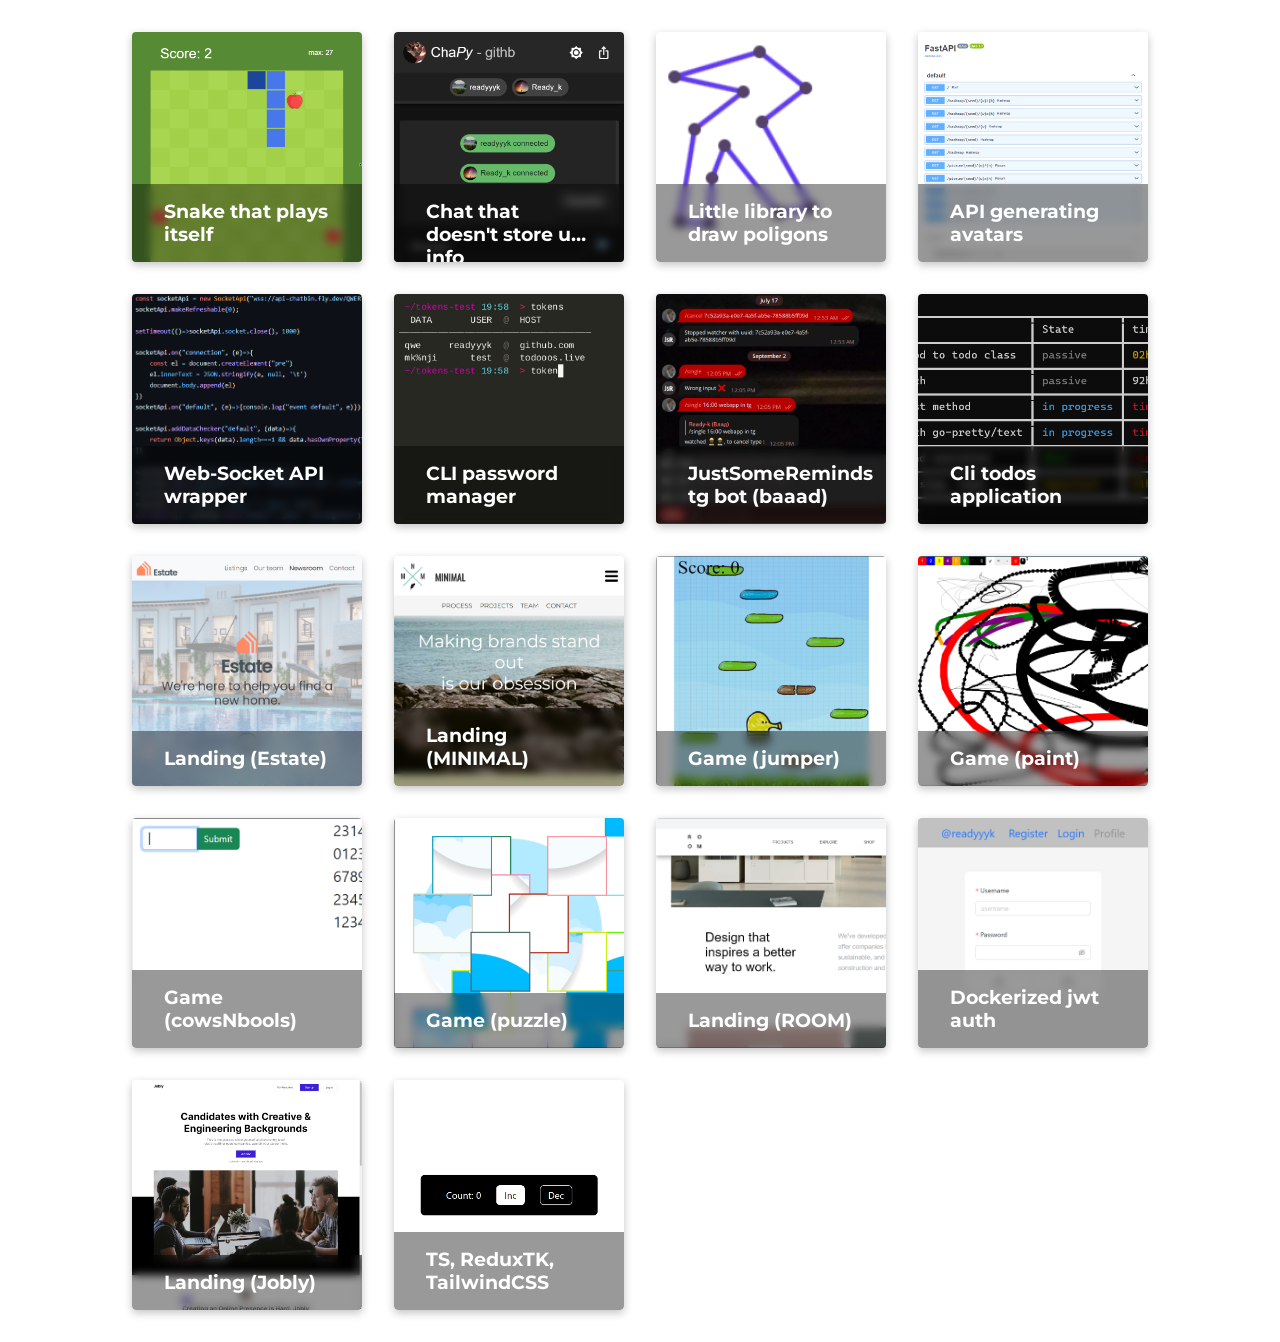
<file: index.html>
<!DOCTYPE html>
<html lang="en">
<head>
    <meta charset="UTF-8">
    <meta name="viewport" content="width=device-width, initial-scale=1.0">
    <link rel="shortcut icon" href="./assets/readyk.ico" type="image/x-icon">
    <title> readyyyk </title>

    <link rel="stylesheet" href="index.css">
</head>
<body>
    <main>
        <a class="card" href="/snake">
            <h3> Snake that plays itself </h3>
        </a>
        <a class="card" href="https://chapy.netlify.app">
            <h3> Chat that doesn't store ur info </h3>
        </a>
        <a class="card" href="https://github.com/readyyyk/poligon-js">
            <h3> Little library to draw poligons </h3>
        </a>
        <a class="card" href="https://github.com/readyyyk/py-randimg">
            <h3> API generating avatars </h3>
        </a>
        <a class="card" href="https://github.com/readyyyk/SocketApi">
            <h3> Web-Socket API wrapper </h3>
        </a>
        <a class="card" href="https://github.com/readyyyk/little-pswd-mgr">
            <h3> CLI password manager </h3>
        </a>
        <a class="card" href="https://github.com/readyyyk/JustSomeReminds-JSR">
            <h3> JustSomeReminds tg bot (baaad) </h3>
        </a>
        <a class="card" href="https://github.com/readyyyk/JustSomeReminds-JSR">
            <h3> Cli todos application </h3>
        </a>
        <a class="card" href="/Estate">
            <h3> Landing (Estate) </h3>
        </a>
        <a class="card" href="/MINIMAL">
            <h3> Landing (MINIMAL) </h3>
        </a>
        <a class="card" href="/jumper">
            <h3> Game (jumper) </h3>
        </a>
        <a class="card" href="/paint">
            <h3> Game (paint) </h3>
        </a>
        <a class="card" href="/cowsNbools">
            <h3> Game (cowsNbools) </h3>
        </a>
        <a class="card" href="/puzzle">
            <h3> Game (puzzle) </h3>
        </a>
        <a class="card" href="/ROOM">
            <h3> Landing (ROOM) </h3>
        </a>
        <a class="card" href="https://github.com/readyyyk/jwt-docker">
            <h3> Dockerized jwt auth </h3>
        </a>
        <a class="card" href="/jobly">
            <h3> Landing (Jobly) </h3>
        </a>
        <a class="card" href="https://ts-redux-tk-tailwind.vercel.app/">
            <h3> TS, ReduxTK, TailwindCSS </h3>
        </a>
    </main>
</body>
</html>
</file>
<file: index.css>
@import url('https://fonts.googleapis.com/css2?family=Montserrat:wght@500&display=swap');

* {
    font-family: Montserrat;
    box-sizing: border-box;
}

body {
    display: flex;
    justify-content: center;
    margin: 0;
}

main {
    max-width: 1080px;
    display: grid;
    grid-template-columns: repeat(4, 1fr);
    gap: 2rem;
    padding: 2rem;
}

.card {
    background-size: cover;
    aspect-ratio: 1/1;
    display: flex;
    flex-direction: column;
    justify-content: end;
    text-decoration: none;
    border-radius: 4px;
    overflow: hidden;
    box-shadow: rgba(0, 0, 0, 0.24) 0px 3px 8px;
}

.card h3 {
    overflow: hidden;
    text-overflow: ellipsis;
    display: -webkit-box;
    -webkit-line-clamp: 2;
    -webkit-box-orient: vertical;
    background-color: rgba(0, 0, 0, .4);
    padding: 1rem 2rem;
    margin: 0;
    color: #fff;
    backdrop-filter: blur(4px);

    transition: all .13s ease-in-out;
}
.card:hover h3 {
    backdrop-filter: blur(10px);
    padding-block: 1.5rem;
}

@media (width <= 480px) {
    main {
        max-width: 1080px;
        display: grid;
        gap: 1rem;
        grid-template-columns: repeat(2, 1fr);
    }
    .card h3 {
        font-size: .75rem;
        padding: .5rem 1rem;
    }
}



.card:nth-child(1) {
    background-image: url('assets/snake.gif');
}
.card:nth-child(2) {
    background-image: url('assets/chapy.png');
}
.card:nth-child(3) {
    background-image: url('assets/poligon.png');
}
.card:nth-child(4) {
    background-image: url('assets/randimg.png');
}
.card:nth-child(5) {
    background-image: url('assets/socketAPI.png');
}
.card:nth-child(6) {
    background-image: url('assets/tokens.gif');
}
.card:nth-child(7) {
    background-image: url('assets/jsr.png');
}
.card:nth-child(8) {
    background-position: center;
    background-image: url('assets/todos.png');
}
.card:nth-child(9) {
    background-image: url('assets/estate.png');
}
.card:nth-child(10) {
    background-image: url('assets/minimal.png');
}
.card:nth-child(11) {
    background-image: url('assets/jumper.png');
}
.card:nth-child(11) {
    background-image: url('assets/jumper.png');
}
.card:nth-child(12) {
    background-image: url('assets/paint.png');
}
.card:nth-child(13) {
    background-image: url('assets/cowsNbools.png');
}
.card:nth-child(14) {
    background-image: url('assets/puzzle.png');
}
.card:nth-child(15) {
    background-image: url('assets/room.png');
}
.card:nth-child(16) {
    background-image: url('assets/jwt-docker.png');
}
.card:nth-child(17) {
    background-image: url('assets/jobly.jpg');
}
.card:nth-child(18) {
    background-image: url('assets/ts-redux-tk-tailwind.png');
}
</file>
